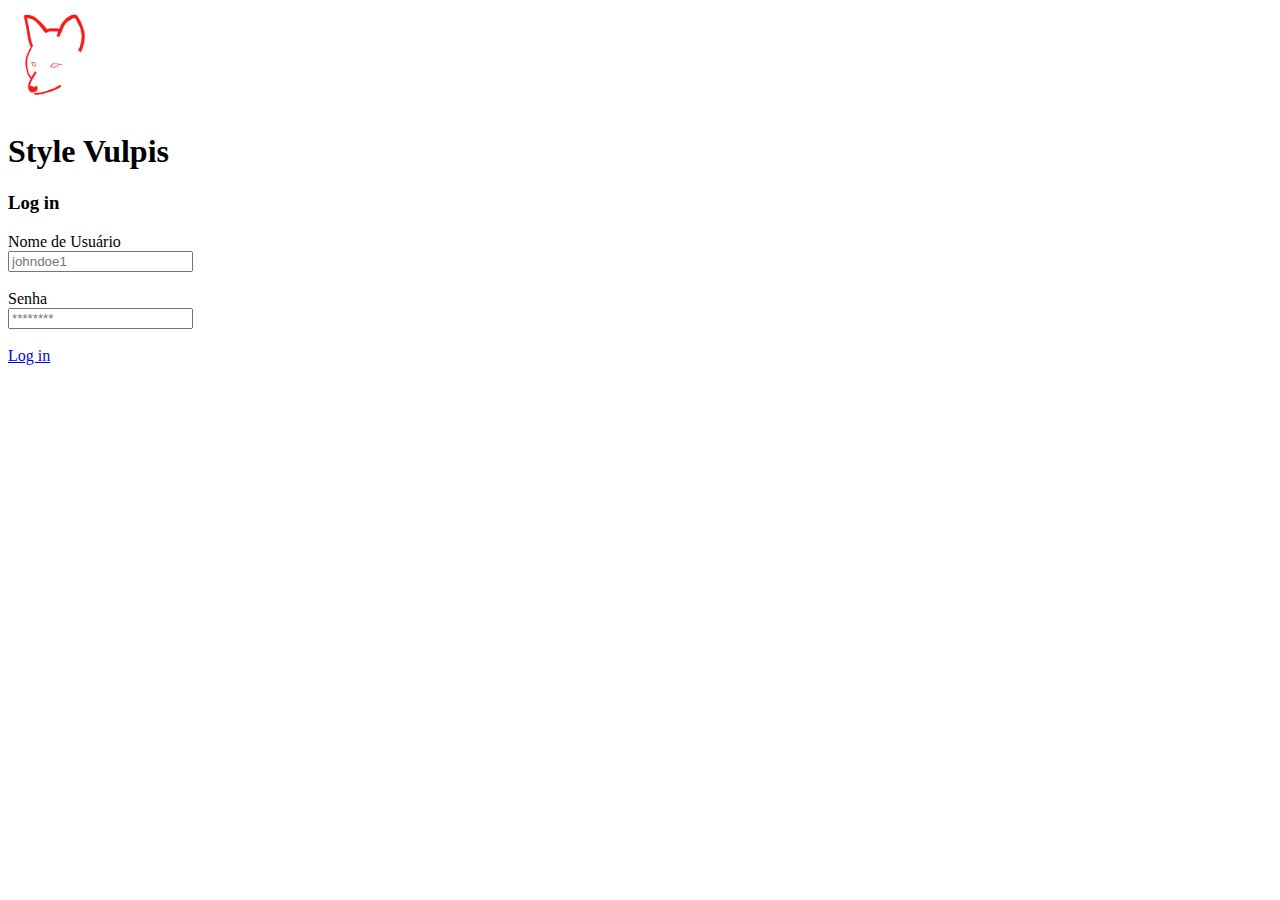
<file: PWMA-Semana#03/index.html>
<!DOCTYPE html>
<html lang="pt-br">
<head>
    <meta charset="UTF-8">
    <meta http-equiv="X-UA-Compatible" content="IE=edge">
    <meta name="viewport" content="width=device-width, initial-scale=1.0">
    <title>Style Vulpis - Login</title>
</head>
<body>
    <div>
        <img src="./assets/images/logo.png" width="100px"/>
        <h1>Style Vulpis</h1>
    </div>
    <div>
        <h3>Log in</h3>
        <label>Nome de Usuário</label>
        <br/>
        <input type="text" placeholder="johndoe1"/>
        <br/><br>
        <label>Senha</label>
        <br/>
        <input type="password" placeholder="********"/>
        <br/><br>
        <a href="./vendas.html">Log in</a>
    </div>
</body>
</html>
</file>
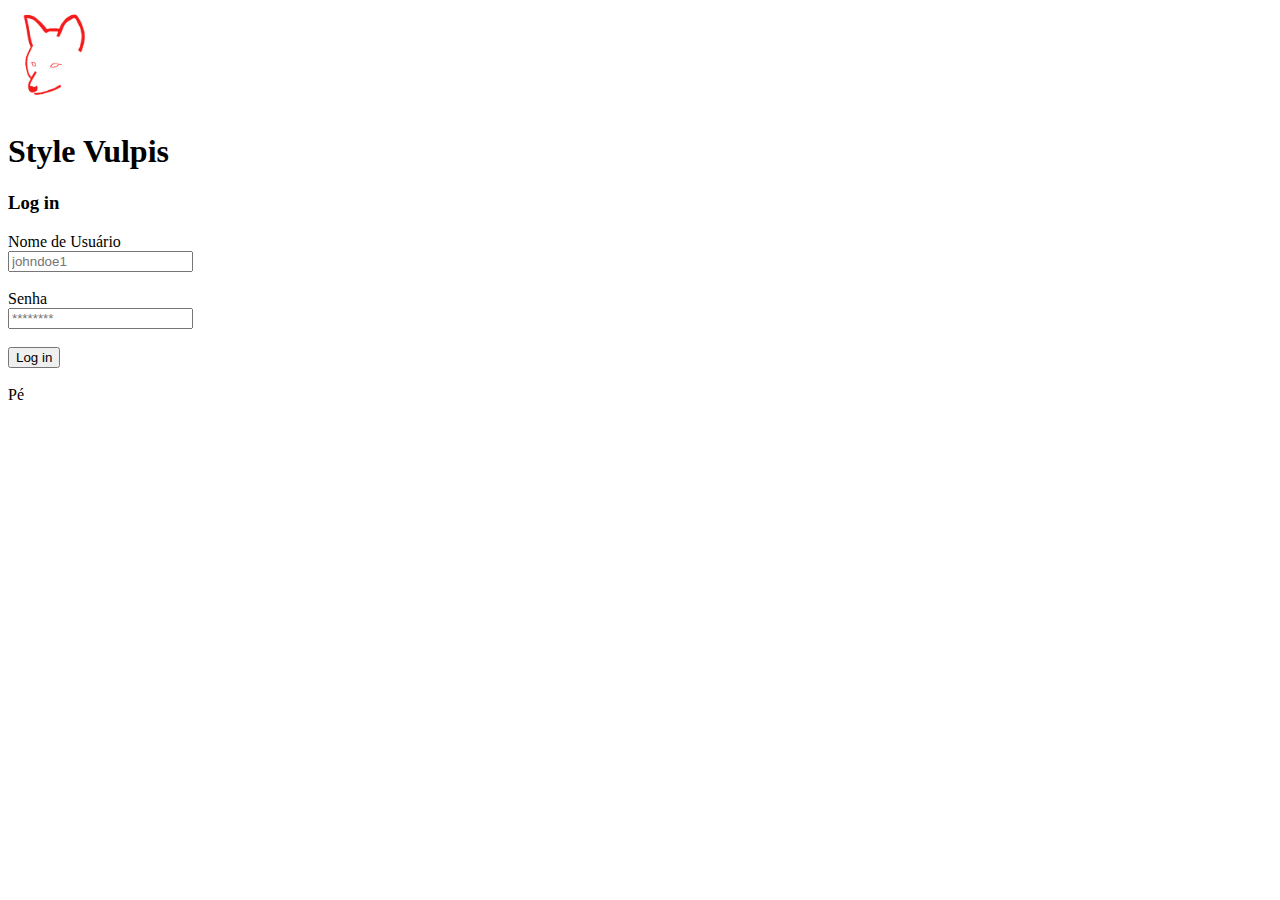
<file: PWMA-Semana#04/index.html>
<!DOCTYPE html>
<html lang="pt-br">
<head>
    <meta charset="UTF-8">
    <meta http-equiv="X-UA-Compatible" content="IE=edge">
    <meta name="viewport" content="width=device-width, initial-scale=1.0">
    <title>Style Vulpis - Login</title>
</head>
<body>

    <header>
        <img src="./assets/images/logo.png" width="100px"/>
        <h1>Style Vulpis</h1>
    </header>

    <main>
    <form action="./vendas.html">
        <h3>Log in</h3>
        <label>Nome de Usuário</label>
        <br/>
        <input type="text" placeholder="johndoe1"/>
        <br/><br>
        <label>Senha</label>
        <br/>
        <input type="password" placeholder="********"/>
        <br/><br>
        <input type="submit" value="Log in"/>
    </form>
    </main>

    <br>
    <footer>
        Pé
    </footer>

</body>
</html>
</file>
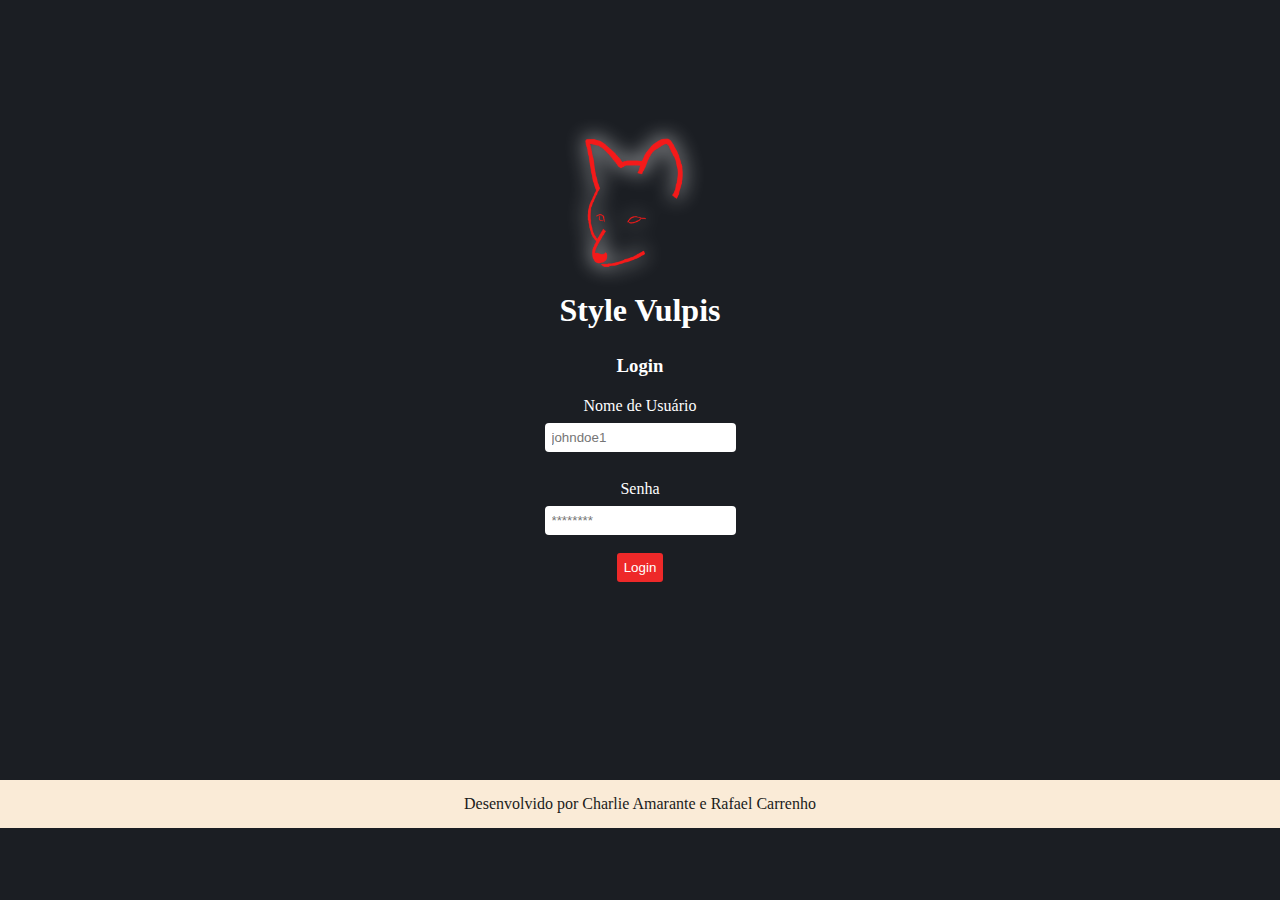
<file: PWMA-Semana#05/index.html>
<!DOCTYPE html>
<html lang="pt-br">
<head>
    <meta charset="UTF-8">
    <meta http-equiv="X-UA-Compatible" content="IE=edge">
    <meta name="viewport" content="width=device-width, initial-scale=1.0">
    <link rel="stylesheet" href="./assets/css/reset.css">
    <link rel="stylesheet" href="./assets/css/style.css">
    <title>Style Vulpis - Login</title>
</head>
<body>
    <div class="empresa">
        <img class="logo" src="./assets/images/logo.png"/>
        <h1>Style Vulpis</h1>
    </div>

    <main>
        <form id="formu" action="./vendas.html">
            <h3>Login</h3>
            <label>Nome de Usuário</label>
            <br/>
            <input id="caixalog" type="text" placeholder="johndoe1"/>
            <br/><br>
            <label>Senha</label>
            <br/>
            <input id="caixapas" type="password" placeholder="********"/>
            <br/><br>
            <input id="logar" type="submit" value="Login"/>
        </form>
    </main>

    <br>
    <footer>
        <p>Desenvolvido por Charlie Amarante e Rafael Carrenho<p>
    </footer>

</body>
</html>
</file>
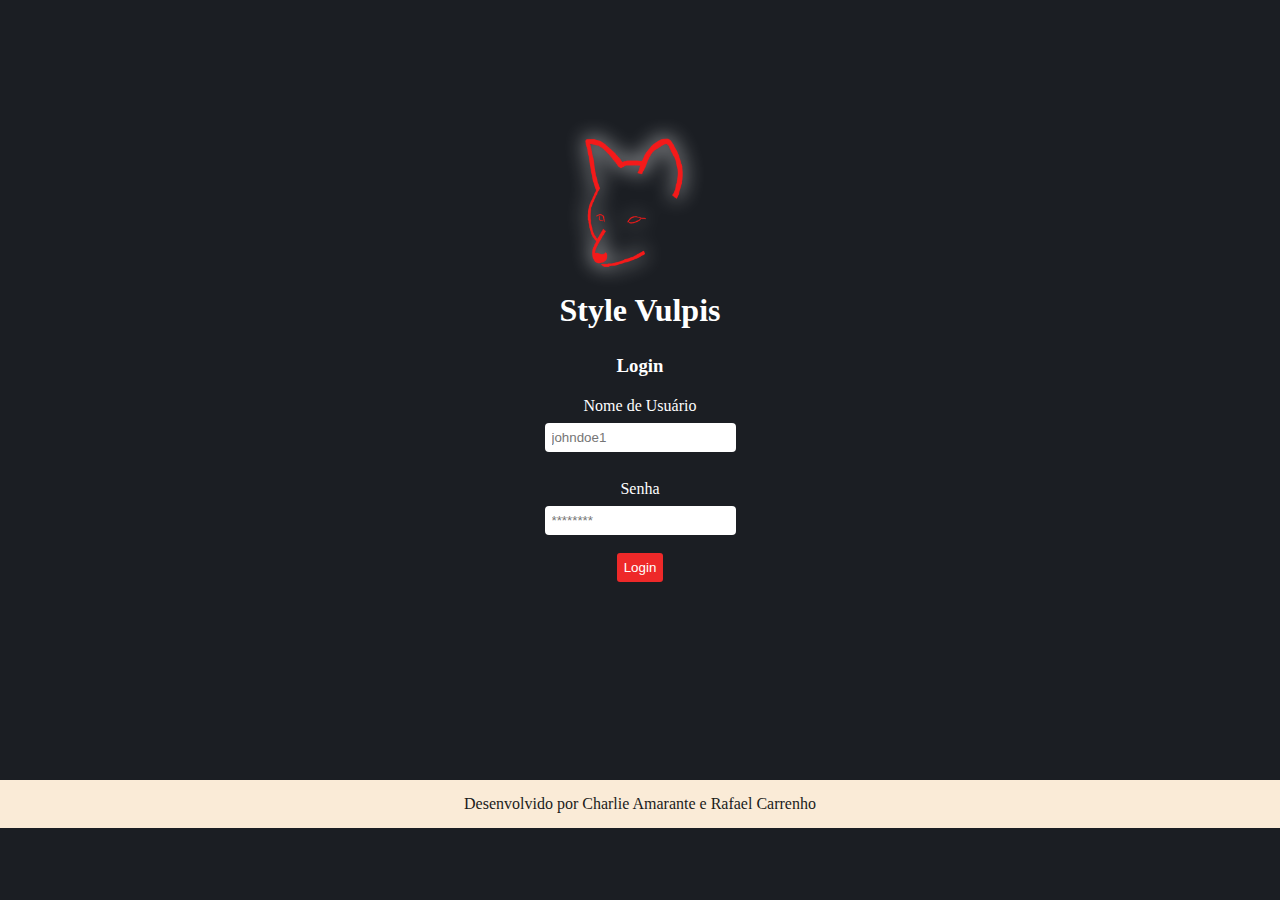
<file: PWMA-Semana#06/index.html>
<!DOCTYPE html>
<html lang="pt-br">
<head>
    <meta charset="UTF-8">
    <meta http-equiv="X-UA-Compatible" content="IE=edge">
    <meta name="viewport" content="width=device-width, initial-scale=1.0">
    <link rel="stylesheet" href="./assets/css/reset.css">
    <link rel="stylesheet" href="./assets/css/style.css">
    <title>Style Vulpis - Login</title>
</head>
<body>
    <div class="empresa">
        <img class="logo" src="./assets/images/logo.png"/>
        <h1>Style Vulpis</h1>
    </div>

    <main>
        <form id="formu" action="#">
            <h3>Login</h3>
            <label>Nome de Usuário</label>
            <br/>
            <input id="caixalog" type="text" placeholder="johndoe1"/>
            <br/><br>
            <label>Senha</label>
            <br/>
            <input id="caixapas" type="password" placeholder="********"/>
            <br/><br>
            <input id="logar" type="submit" value="Login"/>
        </form>
    </main>

    <br>
    <footer>
        <p>Desenvolvido por Charlie Amarante e Rafael Carrenho<p>
    </footer>
    <script>
        const form = document.getElementById('formu')
        const inputUsu = document.getElementById('caixalog')
        const inputPas = document.getElementById('caixapas')
        let usuario, senha
        form.addEventListener('submit', (event)=>{
            event.preventDefault()
            usuario = inputUsu.value
            senha = inputPas.value
            if(usuario === "admin" && senha === "admin"){
                window.open('vendas.html')
                window.close()
            }
            else{
                window.alert("usuário ou senha incorretos")
            }
        })
    </script>
</body>
</html>
</file>
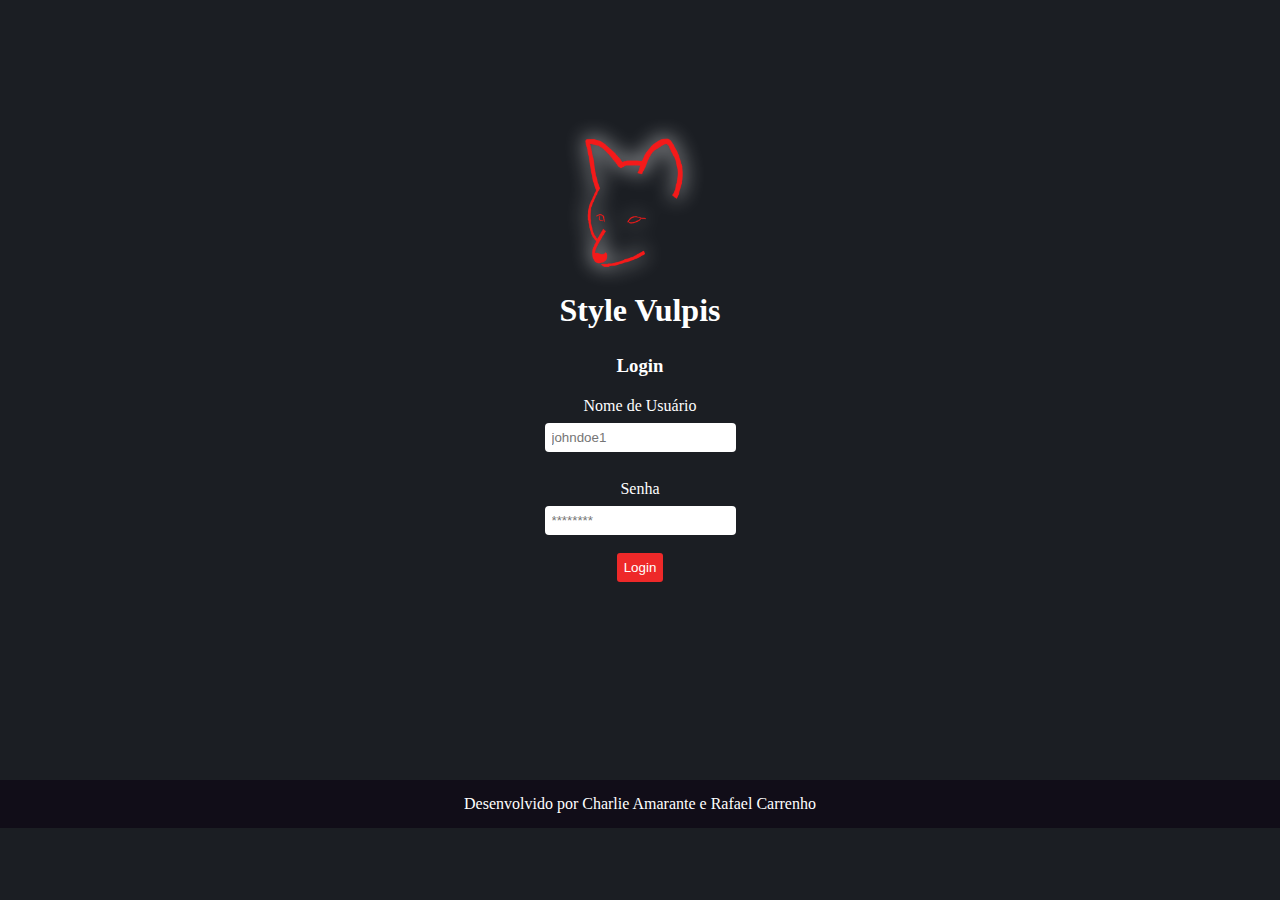
<file: PWMA-Semana#07/index.html>
<!DOCTYPE html>
<html lang="pt-br">
<head>
    <meta charset="UTF-8">
    <meta http-equiv="X-UA-Compatible" content="IE=edge">
    <meta name="viewport" content="width=device-width, initial-scale=1.0">
    <link rel="stylesheet" href="./assets/css/reset.css">
    <link rel="stylesheet" href="./assets/css/style.css">
    <title>Style Vulpis - Login</title>
</head>
<body onload="loadLogin()">
    <div class="empresa">
        <img class="logo" src="./assets/images/logo.png"/>
        <h1>Style Vulpis</h1>
    </div>

    <main>
        <form id="form-login" action="#">
            <h3>Login</h3>
            <label>Nome de Usuário</label>
            <br/>
            <input id="caixalog" type="text" placeholder="johndoe1"/>
            <br/><br>
            <label>Senha</label>
            <br/>
            <input id="caixapas" type="password" placeholder="********"/>
            <br/><br>
            <input id="logar" type="submit" value="Login"/>
        </form>
    </main>

    <br>
    <footer>
        <p>Desenvolvido por Charlie Amarante e Rafael Carrenho<p>
    </footer>
    <script src="./assets/js/script.js"></script>
</body>
</html>
</file>
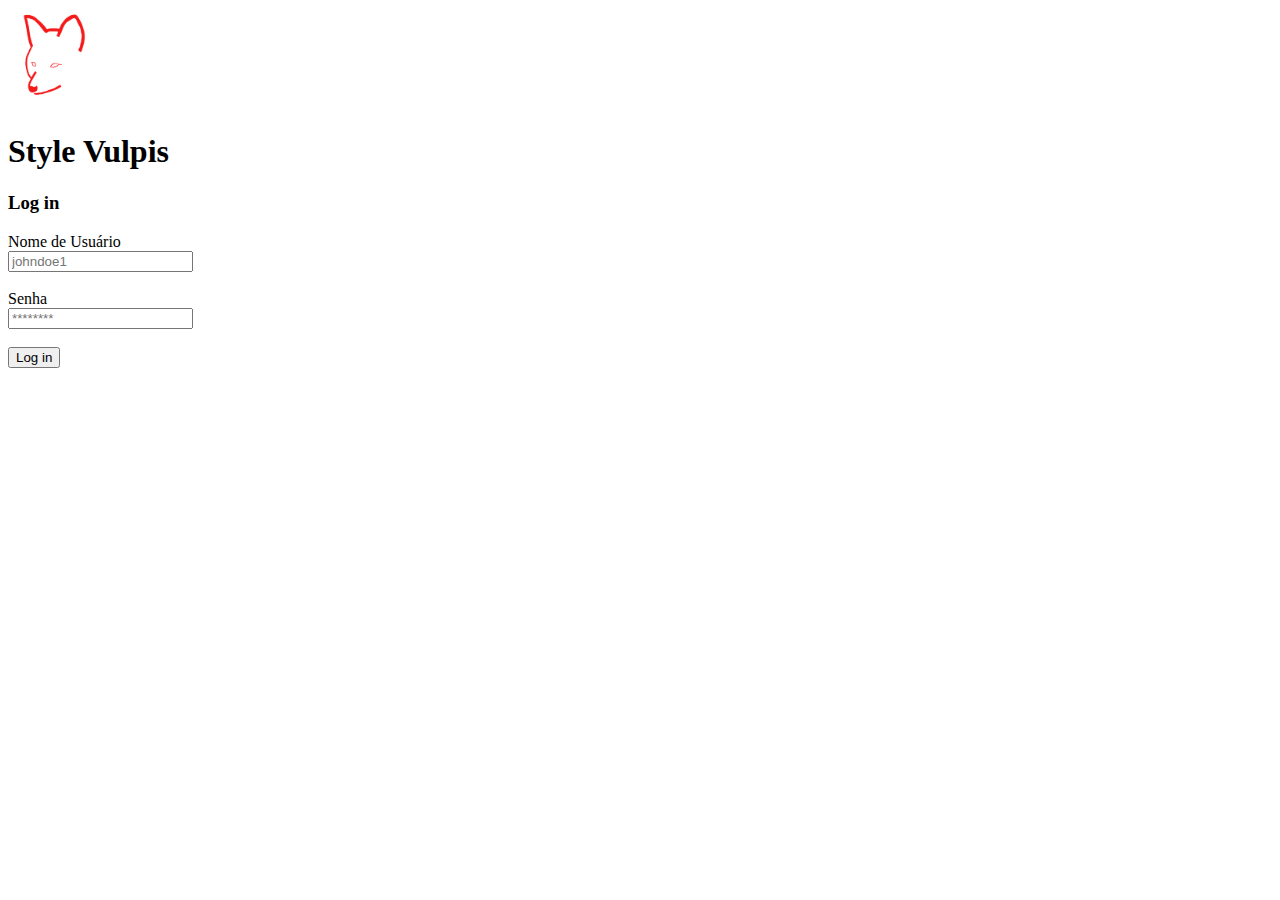
<file: PWMA-Semana#03/pw/index.html>
<!DOCTYPE html>
<html lang="pt-br">
<head>
    <meta charset="UTF-8">
    <meta http-equiv="X-UA-Compatible" content="IE=edge">
    <meta name="viewport" content="width=device-width, initial-scale=1.0">
    <title>Style Vulpis - Login</title>
</head>
<body>
    <header>
        <img src="./assets/images/logo.png" width="100px"/>
        <h1>Style Vulpis</h1>
    </header>
    <form action="./vendas.html">
        <h3>Log in</h3>
        <label>Nome de Usuário</label>
        <br/>
        <input type="text" placeholder="johndoe1"/>
        <br/><br>
        <label>Senha</label>
        <br/>
        <input type="password" placeholder="********"/>
        <br/><br>
        <input type="submit" value="Log in"/>
    </form>
</body>
</html>
</file>
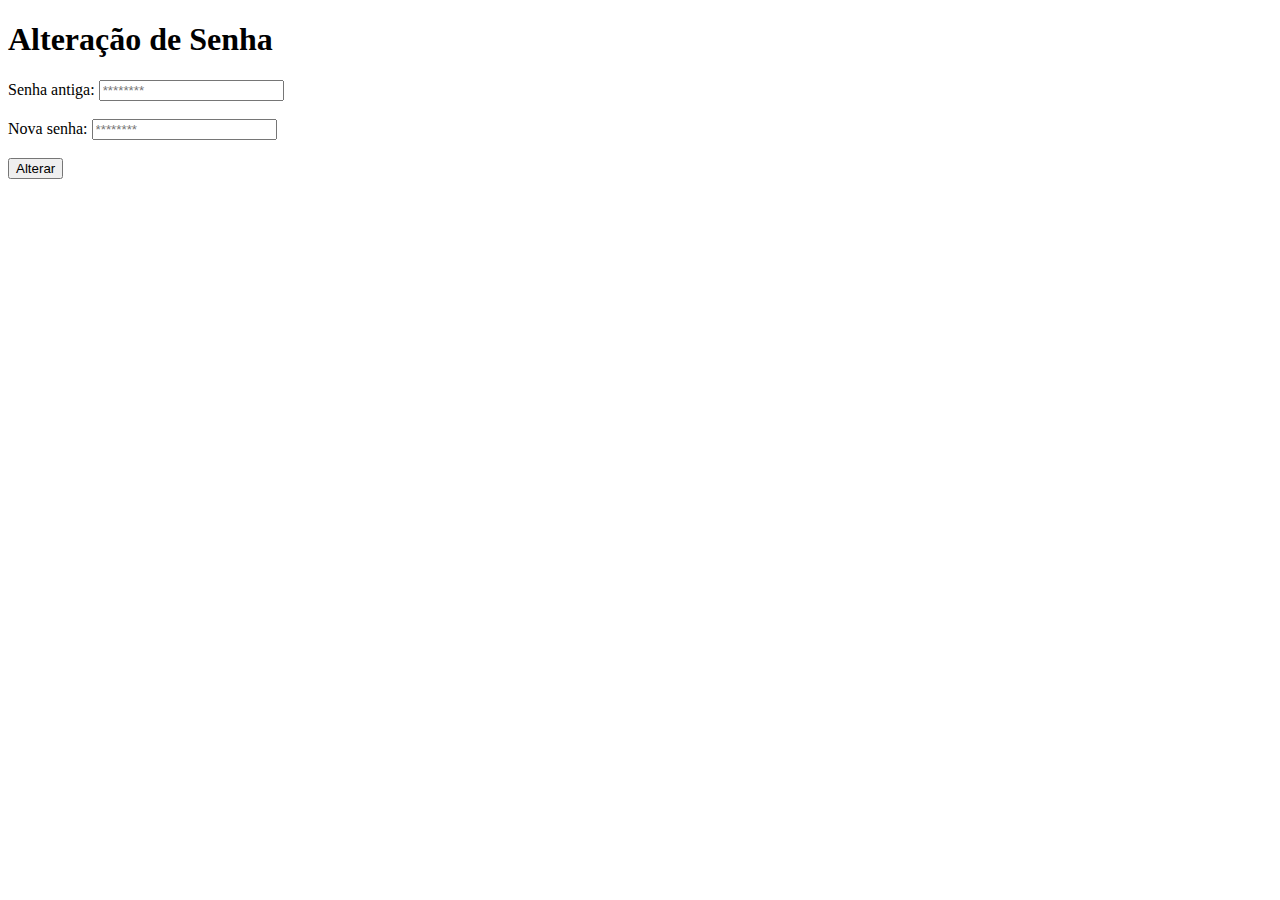
<file: PWMA-Semana#03/alterarDados.html>
<!DOCTYPE html>
<html lang="pt-br">
<head>
    <meta charset="UTF-8">
    <meta name="viewport" content="width=device-width, initial-scale=1.0">
    <title>Style Vulpis - Editando Senha</title>
</head>
<body>
    <h1>Alteração de Senha</h1>
    <form action="./sucess.html">
        <label>Senha antiga: </label>
        <input type="password" placeholder="********"/>
        <br><br>
        <label>Nova senha: </label>
        <input type="password" placeholder="********"/>
        <br/><br>
        <input type="submit" value="Alterar"/>
    </form>
</body>
</html>
</file>
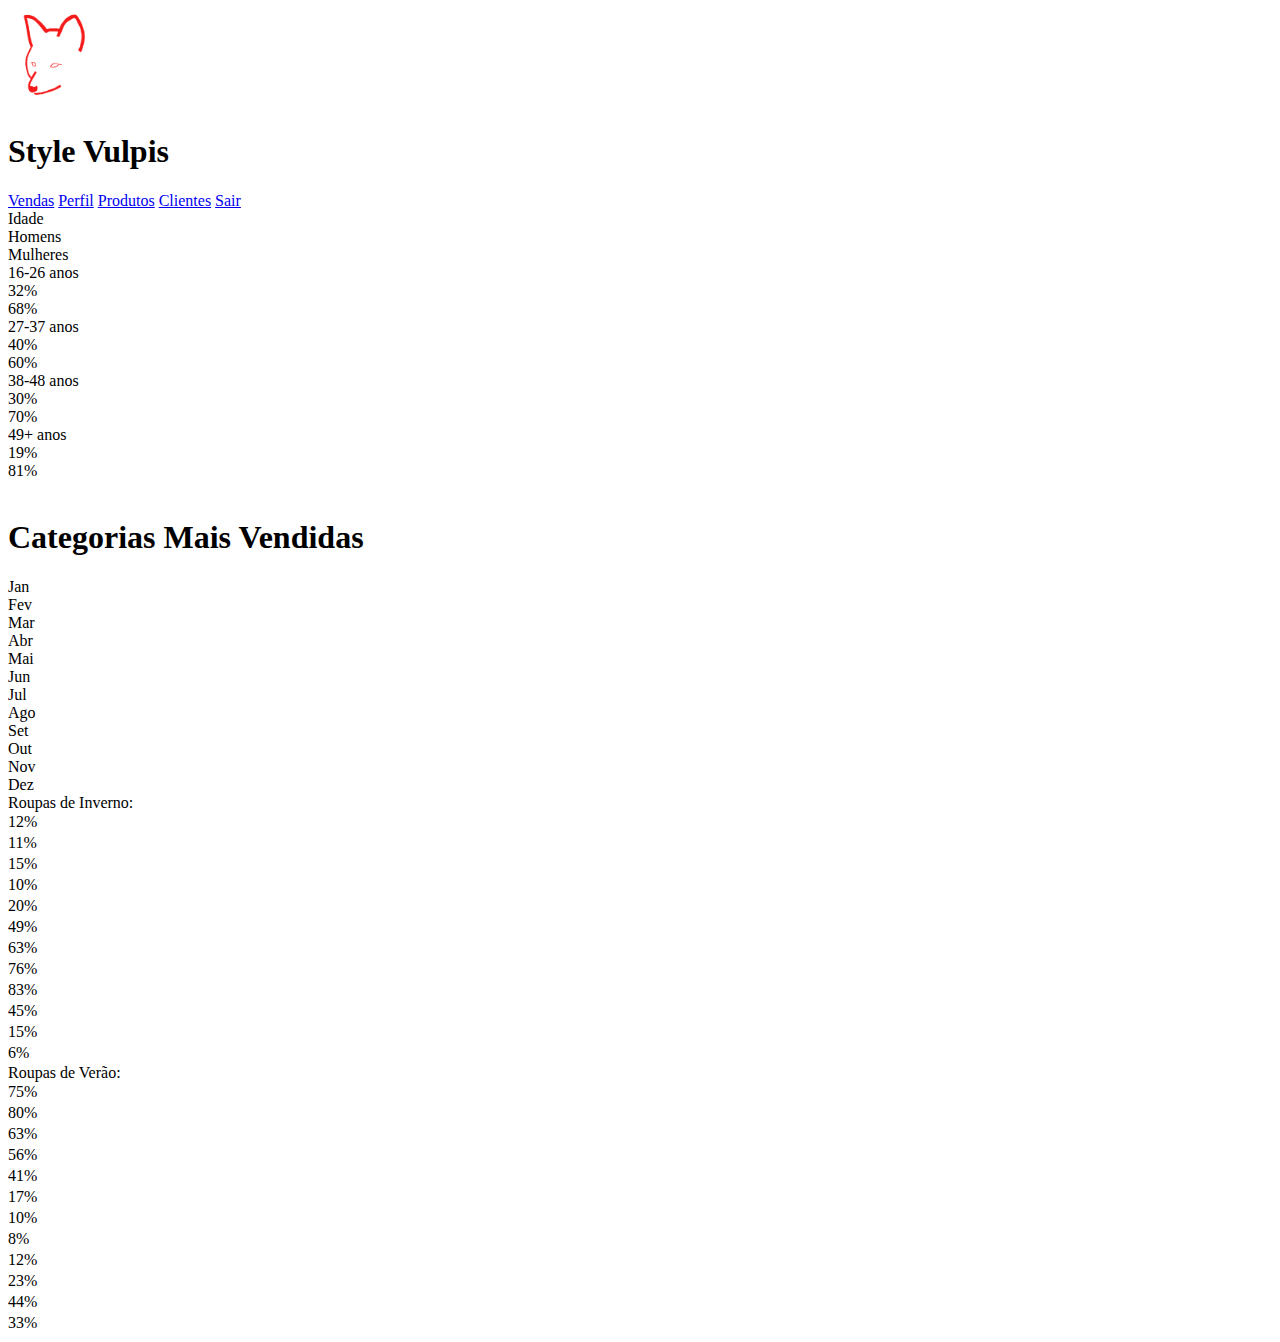
<file: PWMA-Semana#03/clientes.html>
<!DOCTYPE html>
<html lang="pt-br">
<head>
    <meta charset="UTF-8">
    <meta http-equiv="X-UA-Compatible" content="IE=edge">
    <meta name="viewport" content="width=device-width, initial-scale=1.0">
    <title>Style Vulpis - Clientes</title>
</head>
<body>
    <div>
        <img src="./assets/images/logo.png" width="100px"/>
        <h1>Style Vulpis</h1>
        <div>
            <a href="./vendas.html">Vendas</a>
            <a href="./perfil.html">Perfil</a>
            <a href="./produtos.html">Produtos</a>
            <a href="./clientes.html">Clientes</a>
            <a href="./index.html">Sair</a>
        </div>
    </div>
    <div>
        <div>
            <div>
                Idade
            </div>
            <div>
                Homens
            </div>
            <div>
                Mulheres
            </div>
        </div>
        <div>
            <div>
                16-26 anos
            </div>
            <div>
                32%
            </div>
            <div>
                68%
            </div>
        </div>
        <div>
            <div>
                27-37 anos
            </div>
            <div>
                40%
            </div>
            <div>
                60%
            </div>
        </div>
        <div>
            <div>
                38-48 anos
            </div>
            <div>
                30%
            </div>
            <div>
                70%
            </div>
        </div>
        <div>
            <div>
                49+ anos
            </div>
            <div>
                19%
            </div>
            <div>
                81%
            </div>
        </div>
    </div>
    <br>

    <div>
            <h1>Categorias Mais Vendidas</h1>
        <div>
            
            <div>
                <div>Jan</div>
                <div>Fev</div>
                <div>Mar</div>
                <div>Abr</div>
                <div>Mai</div>
                <div>Jun</div>
                <div>Jul</div>
                <div>Ago</div>
                <div>Set</div>
                <div>Out</div>
                <div>Nov</div>
                <div>Dez</div>
            </div>
            <div>
                <div>Roupas de Inverno:</div>
                <div>ㅤ12%ㅤ</div>
                <div>ㅤ11%ㅤ</div>
                <div>ㅤ15%ㅤ</div>
                <div>ㅤ10%ㅤ</div>
                <div>ㅤ20%ㅤ</div>
                <div>ㅤ49%ㅤ</div>
                <div>ㅤ63%ㅤ</div>
                <div>ㅤ76%ㅤ</div>
                <div>ㅤ83%ㅤ</div>
                <div>ㅤ45%ㅤ</div>
                <div>ㅤ15%ㅤ</div>
                <div>ㅤ6%ㅤ</div>
            </div>
            <div>
                <div>Roupas de Verão:</div>
                <div>ㅤ75%ㅤ</div>
                <div>ㅤ80%ㅤ</div>
                <div>ㅤ63%ㅤ</div>
                <div>ㅤ56%ㅤ</div>
                <div>ㅤ41%ㅤ</div>
                <div>ㅤ17%ㅤ</div>
                <div>ㅤ10%ㅤ</div>
                <div>ㅤ8%ㅤ</div>
                <div>ㅤ12%ㅤ</div>
                <div>ㅤ23%ㅤ</div>
                <div>ㅤ44%ㅤ</div>
                <div>ㅤ33%ㅤ</div>
            </div>
        </div>
    </div>
</body>
</html>
</file>
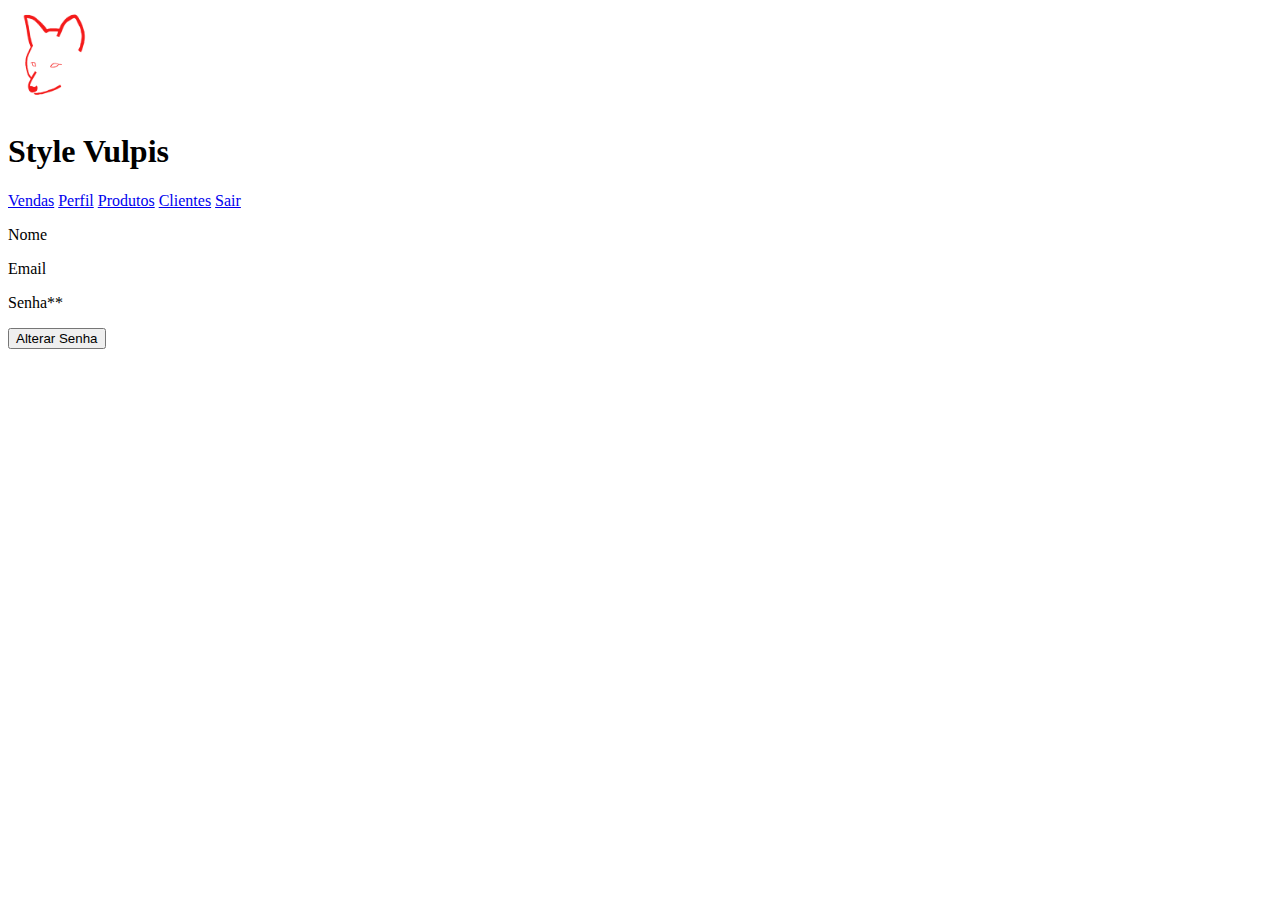
<file: PWMA-Semana#03/perfil.html>
<!DOCTYPE html>
<html lang="pt-br">
<head>
    <meta charset="UTF-8">
    <meta name="viewport" content="width=device-width, initial-scale=1.0">
    <title>Style Vulpis - Perfil</title>
</head>
<body>
    <div>
        <img src="./assets/images/logo.png" width="100px"/>
        <h1>Style Vulpis</h1>
        <div>
            <a href="./vendas.html">Vendas</a>
            <a href="./perfil.html">Perfil</a>
            <a href="./produtos.html">Produtos</a>
            <a href="./clientes.html">Clientes</a>
            <a href="./index.html">Sair</a>
        </div>
    </div>
    <div>
        <p>Nome</p>
        <p>Email</p>
        <p>Senha**</p>
        <a href="./alterarDados.html"><button>Alterar Senha</button></a>
    </div>
</body>
</html>
</file>
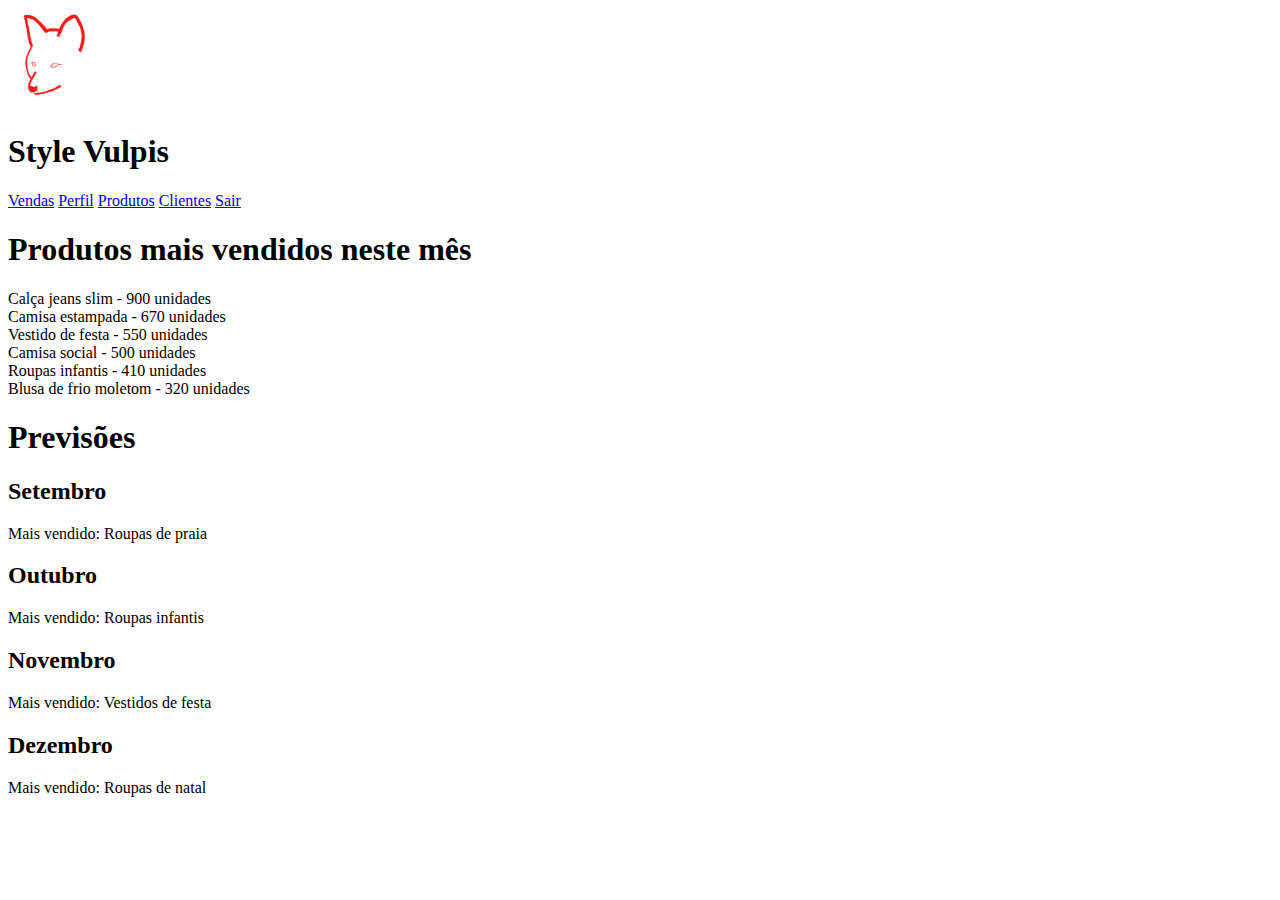
<file: PWMA-Semana#03/produtos.html>
<!DOCTYPE html>
<html lang="pt-br">
<head>
    <meta charset="UTF-8">
    <meta http-equiv="X-UA-Compatible" content="IE=edge">
    <meta name="viewport" content="width=device-width, initial-scale=1.0">
    <title>Style Vulpis - Produtos</title>
</head>
<body>
    <div>
        <img src="./assets/images/logo.png" width="100px"/>
        <h1>Style Vulpis</h1>
        <div>
            <a href="./vendas.html">Vendas</a>
            <a href="./perfil.html">Perfil</a>
            <a href="./produtos.html">Produtos</a>
            <a href="./clientes.html">Clientes</a>
            <a href="./index.html">Sair</a>
        </div>
    </div>
    <div>
        <h1>Produtos mais vendidos neste mês</h1>
        <div>
            <div>Calça jeans slim - 900 unidades</div>
            <div>Camisa estampada - 670 unidades</div>
            <div>Vestido de festa - 550 unidades</div>
            <div>Camisa social - 500 unidades</div>
            <div>Roupas infantis - 410 unidades</div>
            <div>Blusa de frio moletom - 320 unidades</div>
        </div>
    </div>
    <div>
        <h1>Previsões</h1>
        <h2>Setembro</h2>
        <p>Mais vendido: Roupas de praia</p>
        <h2>Outubro</h2>
        <p>Mais vendido: Roupas infantis</p>
        <h2>Novembro</h2>
        <p>Mais vendido: Vestidos de festa</p>
        <h2>Dezembro</h2>
        <p>Mais vendido: Roupas de natal</p>
    </div>
</body>
</html>
</file>
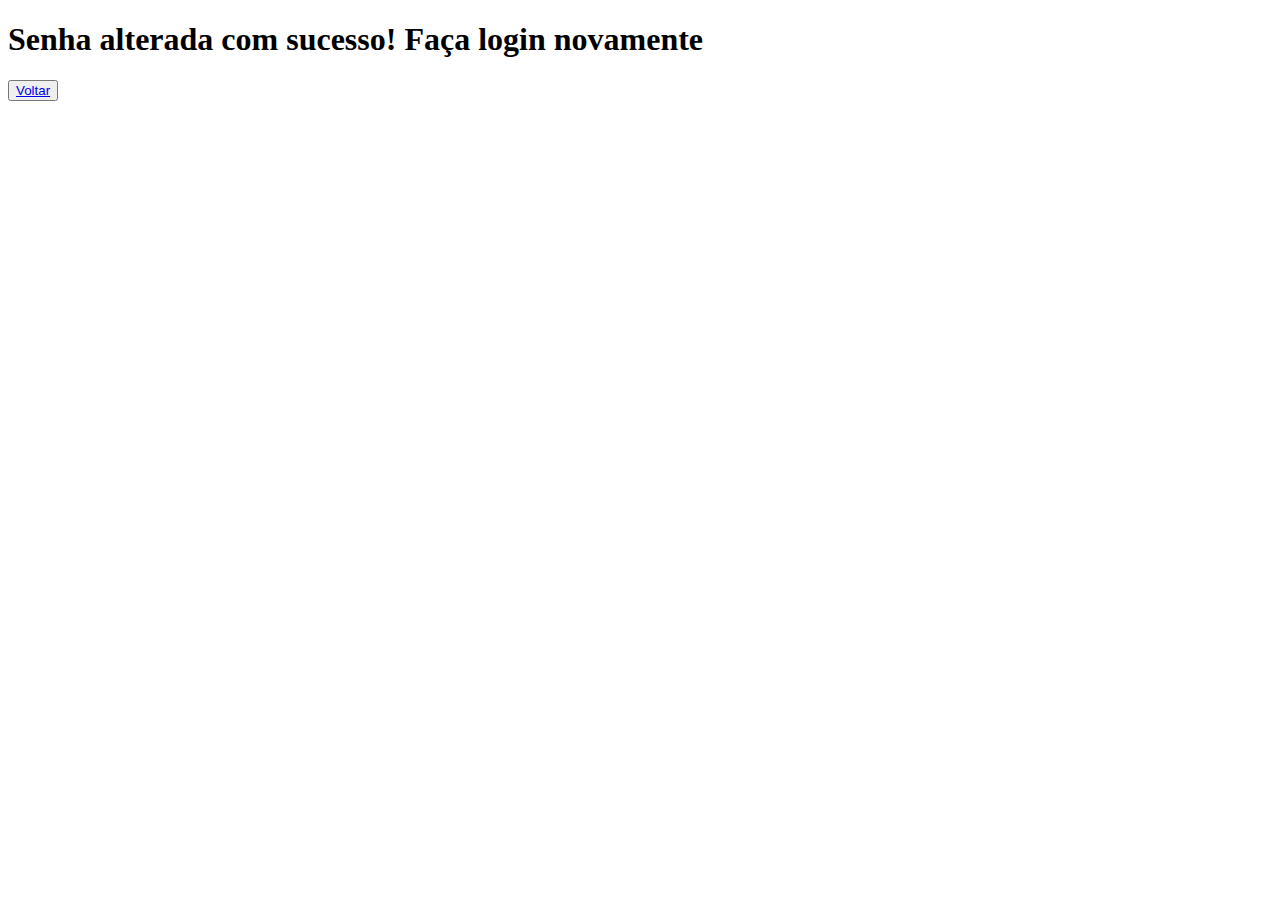
<file: PWMA-Semana#03/Sucess.html>
<!DOCTYPE html>
<html lang="pt-br">
<head>
    <meta charset="UTF-8">
    <meta name="viewport" content="width=device-width, initial-scale=1.0">
    <title>Style Vulpis - Sucesso</title>
</head>
<body>
    <h1>Senha alterada com sucesso! Faça login novamente</h1>
    <button><a href="/index.html">Voltar</a></button>
</body>
</html>
</file>
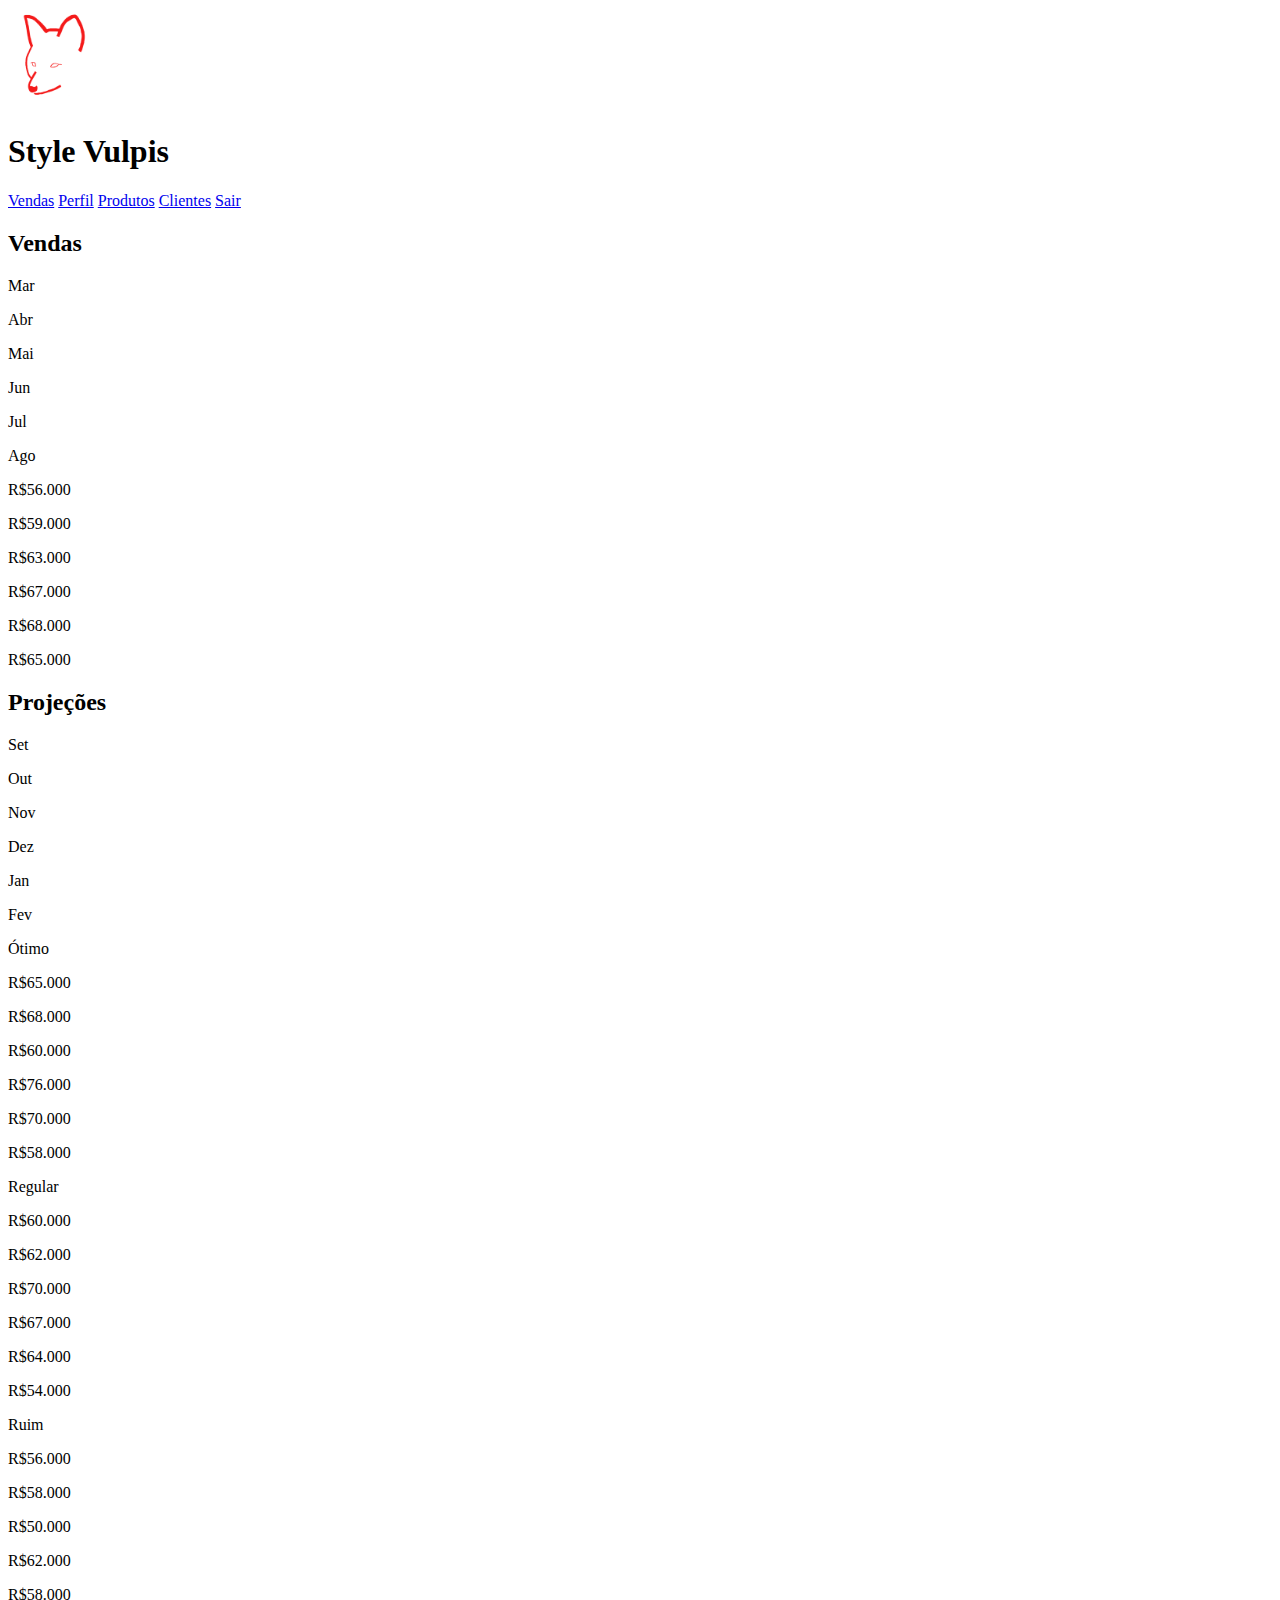
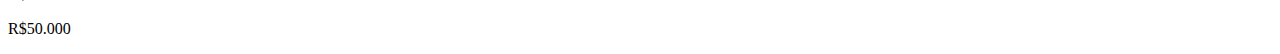
<file: PWMA-Semana#03/vendas.html>
<!DOCTYPE html>
<html lang="pt-br">
<head>
    <meta charset="UTF-8">
    <meta http-equiv="X-UA-Compatible" content="IE=edge">
    <meta name="viewport" content="width=device-width, initial-scale=1.0">
    <title>Style Vulpis - Vendas</title>
</head>
<body>
    <div>
        <img src="./assets/images/logo.png" width="100px"/>
        <h1>Style Vulpis</h1>
        <div>
            <a href="./vendas.html">Vendas</a>
            <a href="./perfil.html">Perfil</a>
            <a href="./produtos.html">Produtos</a>
            <a href="./clientes.html">Clientes</a>
            <a href="./index.html">Sair</a>
        </div>
    </div>
    <div>
        <h2>Vendas</h2>
        <div>
            <div>
                <p>Mar</p>
                <p>Abr</p>
                <p>Mai</p>
                <p>Jun</p>
                <p>Jul</p>
                <p>Ago</p>
            </div>
            <div>
                <p>R$56.000</p>
                <p>R$59.000</p>
                <p>R$63.000</p>
                <p>R$67.000</p>
                <p>R$68.000</p>
                <p>R$65.000</p>
            </div>
        </div>
    </div>
    <div>
        <h2>Projeções</h2>
        <div>
            <div>
                <p></p>
                <p>Set</p>
                <p>Out</p>
                <p>Nov</p>
                <p>Dez</p>
                <p>Jan</p>
                <p>Fev</p>
            </div>
            <div>
                <p>Ótimo</p>
                <p>R$65.000</p>
                <p>R$68.000</p>
                <p>R$60.000</p>
                <p>R$76.000</p>
                <p>R$70.000</p>
                <p>R$58.000</p>
            </div>
            <div>
                <p>Regular</p>
                <p>R$60.000</p>
                <p>R$62.000</p>
                <p>R$70.000</p>
                <p>R$67.000</p>
                <p>R$64.000</p>
                <p>R$54.000</p>
            </div>
            <div>
                <p>Ruim</p>
                <p>R$56.000</p>
                <p>R$58.000</p>
                <p>R$50.000</p>
                <p>R$62.000</p>
                <p>R$58.000</p>
                <p>R$50.000</p>
            </div>
        </div>
    </div>
</body>
</html>
</file>
<file: PWMA-Semana#05/assets/css/style.css>
/*geral*/
:root{
    --box-comum: antiquewhite;
    --cor-fundo: #1b1e23;
    --cor-header: #373535;
}
body{
    background-color: var(--cor-fundo);
}
header{
    width: 100%;
    background-color: var(--cor-header);
    padding: 10px;
    color: #fff;
    height: 170px;
    position: relative;
}
.header-top{
    display: flex;
    align-items: center;
}
nav{
    align-self: flex-end;
    justify-content: flex-end;
    display: flex;
    right: 0;
    margin-right: 20px;
    position: absolute;
    bottom: 0;
}
nav a{
    color: #fff;
}
.nav-item{
    padding: 3px 5px;
    margin: 1px 5px;
    background-color: #ee2929;
    width: 65px;
    text-align: center;
}
.nav-item:hover{
    scale: 1.1;
    background-color: #b10f0f;
}
.title{
    font-size: 48px;
}
.logo{
    height: 160px;
    filter: drop-shadow(0px 0px 10px #ffffff);
}
table, td, th{
    border: solid 1px #1d1d1d;
    padding: 1px;
}
footer{
    background-color: var(--box-comum);
    text-align: center;
    color: #1b1b1b;
    margin-top: 160px;
    padding: 15px 0;
    position: sticky;
    bottom: 0;
}
ol{
    list-style-type: none;
}
/*Login*/
.empresa{
    margin: 0 auto;
    margin-top: 10%;
    margin-bottom: 2%;
    width: 90%;
    text-align: center;
    color: white;
}
#caixalog{
    margin-top: 8px;
    margin-bottom: 10px;
    background-color: white;
    border-radius: 4px;
    border:none;
    padding: 7px;
}
#caixapas{
    margin-top: 8px;
    padding: 7px;
    background-color: white;
    border-radius: 4px;
    border:none;
}
#logar{
    padding: 7px;
    color: white;
    background-color: #ee2929;
    border: none;
    border-radius: 3px;
}
#logar:hover{
    scale: 1.1;
    background-color: #b10f0f;
}
main,h3{
    margin-bottom: 20px;
}
#formu{
    text-align: center;
    color: white;
}
/*Perfil*/
main.perfil{
    font-size: 22px;
    /*temporario*/
    margin-bottom: 400px;
}
.dados-perfil{
    background-color: var(--box-comum);
    width: 60vw;
    border-radius: 20px;
    padding: 10px 5px;
    margin: 20px auto;
}
.campo-perfil{
    margin-bottom: 15px;
    color: #1b1b1b;
    padding: 2px 6px;
}
.campo-perfil button{
    padding: 3px 4px;
    background-color: #1d1d1d;
    color: white;
}
/*Vendas*/
#tabvendas{
    background-color:var(--box-comum);
    border-radius: 5px;
    margin-top: 25px;
    text-align: center;
    height: fit-content;
}
#tabprojecoes{
    background-color: var(--box-comum);
    border-radius: 5px;
    margin-top: 25px;
    text-align: center;
    height: fit-content;
}
main.vendas{
    width: 100%;
    justify-content: space-evenly;
    display: flex;
    flex-wrap: wrap;
    padding-bottom: 30%;
}
/*Produtos*/
main.produtos{
    width: 100%;
    display: flex;
    justify-content: space-evenly;
    background-color: #1b1e23;
    padding-bottom: 26%;
}
#mvendidos{
    background-color:var(--box-comum);
    margin-top: 25px;
    border-radius: 5px;
    text-align: center;
    height: fit-content;
    padding: 10px;
}
#previsoes{
    background-color: var(--box-comum);
    margin-top: 25px;
    border-radius: 5px;
    text-align: center;
}
/*Alterar Senha*/
main.alt-senha{
    margin-bottom: 400px;
}
.alt-senha form{
    margin-top: 20px;
    padding: 10px 30px;
    text-align: left;
}
.alt-senha .container{
    text-align: center;
    background-color: var(--box-comum);
    width: 35vw;
    border-radius: 15px;
    padding: 10px 5px;
    margin: 20px auto;
}
.alt-senha .submit{
    padding: 5px 7px;
    background-color: #1b1b1b;
    color: white;
}
.alt-senha input{
    padding: 3px;
    font-size: 16px;
}
.alt-senha label{
    margin-right: 10px;
    font-weight: bold;
    font-size: 18px;
}
.alt-senha .input-field{
    display: flex;
    justify-content: space-between;
    margin: 10px 0;
}
/*sucesso(ao alterar senha)*/
main.msg-sucesso{
    background-color: var(--box-comum);
    margin: 100px auto 400px auto;
    border-radius: 12px;
    color: #000;
    width: fit-content;
    text-align: center;
    padding: 20px 10px;
}
.msg-sucesso button{
    padding: 8px 6px;
    background-color: #1b1b1b;
}
.msg-sucesso a{
    color: #FFF;
}

/*Clientes*/
main.clientes{
    background-color: var(--box-comum);
    width: 90%;
    margin: 50px auto 400px;
    text-align: center;
    padding: 10px 20px
}
.clientes table{
    margin: 20px auto;
    padding: 5px;
    font-size: larger;
}
</file>
<file: PWMA-Semana#06/assets/css/style.css>
/*geral*/
:root{
    --box-comum: antiquewhite;
    --cor-fundo: #1b1e23;
    --cor-header: #373535;
}
body{
    background-color: var(--cor-fundo);
}
header{
    width: 100%;
    background-color: var(--cor-header);
    padding: 10px;
    color: #fff;
    height: 170px;
    position: relative;
}
.header-top{
    display: flex;
    align-items: center;
}
nav{
    align-self: flex-end;
    justify-content: flex-end;
    display: flex;
    right: 0;
    margin-right: 20px;
    position: absolute;
    bottom: 0;
}
nav a{
    color: #fff;
}
.nav-item{
    padding: 3px 5px;
    margin: 1px 5px;
    background-color: #ee2929;
    width: 65px;
    text-align: center;
}
.nav-item:hover{
    scale: 1.1;
    background-color: #b10f0f;
}
.title{
    font-size: 48px;
}
.logo{
    height: 160px;
    filter: drop-shadow(0px 0px 10px #ffffff);
}
table, td, th{
    border: solid 1px #1d1d1d;
    padding: 1px;
}
footer{
    background-color: var(--box-comum);
    text-align: center;
    color: #1b1b1b;
    margin-top: 160px;
    padding: 15px 0;
    position: sticky;
    bottom: 0;
}
ol{
    list-style-type: none;
}
/*Login*/
.empresa{
    margin: 0 auto;
    margin-top: 10%;
    margin-bottom: 2%;
    width: 90%;
    text-align: center;
    color: white;
}
#caixalog{
    margin-top: 8px;
    margin-bottom: 10px;
    background-color: white;
    border-radius: 4px;
    border:none;
    padding: 7px;
}
#caixapas{
    margin-top: 8px;
    padding: 7px;
    background-color: white;
    border-radius: 4px;
    border:none;
}
#logar{
    padding: 7px;
    color: white;
    background-color: #ee2929;
    border: none;
    border-radius: 3px;
}
#logar:hover{
    scale: 1.1;
    background-color: #b10f0f;
}
main,h3{
    margin-bottom: 20px;
}
#formu{
    text-align: center;
    color: white;
}
/*Perfil*/
main.perfil{
    font-size: 22px;
    /*temporario*/
    margin-bottom: 400px;
}
.dados-perfil{
    background-color: var(--box-comum);
    width: 60vw;
    border-radius: 20px;
    padding: 10px 5px;
    margin: 20px auto;
}
.campo-perfil{
    margin-bottom: 15px;
    color: #1b1b1b;
    padding: 2px 6px;
}
.campo-perfil button{
    padding: 3px 4px;
    background-color: #1d1d1d;
    color: white;
}
/*Vendas*/
#tabvendas{
    background-color:var(--box-comum);
    border-radius: 5px;
    margin-top: 25px;
    text-align: center;
    height: fit-content;
}
#tabprojecoes{
    background-color: var(--box-comum);
    border-radius: 5px;
    margin-top: 25px;
    text-align: center;
    height: fit-content;
}
main.vendas{
    width: 100%;
    justify-content: space-evenly;
    display: flex;
    flex-wrap: wrap;
    padding-bottom: 30%;
}
/*Produtos*/
main.produtos{
    width: 100%;
    display: flex;
    justify-content: space-evenly;
    background-color: #1b1e23;
    padding-bottom: 26%;
}
#mvendidos{
    background-color:var(--box-comum);
    margin-top: 25px;
    border-radius: 5px;
    text-align: center;
    height: fit-content;
    padding: 10px;
}
#previsoes{
    background-color: var(--box-comum);
    margin-top: 25px;
    border-radius: 5px;
    text-align: center;
}
/*Alterar Senha*/
main.alt-senha{
    margin-bottom: 400px;
}
.alt-senha form{
    margin-top: 20px;
    padding: 10px 30px;
    text-align: left;
}
.alt-senha .container{
    text-align: center;
    background-color: var(--box-comum);
    width: 35vw;
    border-radius: 15px;
    padding: 10px 5px;
    margin: 20px auto;
}
.alt-senha .submit{
    padding: 5px 7px;
    background-color: #1b1b1b;
    color: white;
}
.alt-senha input{
    padding: 3px;
    font-size: 16px;
}
.alt-senha label{
    margin-right: 10px;
    font-weight: bold;
    font-size: 18px;
}
.alt-senha .input-field{
    display: flex;
    justify-content: space-between;
    margin: 10px 0;
}
/*sucesso(ao alterar senha)*/
main.msg-sucesso{
    background-color: var(--box-comum);
    margin: 100px auto 400px auto;
    border-radius: 12px;
    color: #000;
    width: fit-content;
    text-align: center;
    padding: 20px 10px;
}
.msg-sucesso button{
    padding: 8px 6px;
    background-color: #1b1b1b;
}
.msg-sucesso a{
    color: #FFF;
}

/*Clientes*/
main.clientes{
    background-color: var(--box-comum);
    width: 90%;
    margin: 50px auto 400px;
    text-align: center;
    padding: 10px 20px
}
.clientes table{
    margin: 20px auto;
    padding: 5px;
    font-size: larger;
}
</file>
<file: PWMA-Semana#07/assets/css/style.css>
/*geral*/
:root{
    --box-comum: rgb(17, 13, 24);
    --cor-fundo: #1b1e23;
    --cor-header: #fff0;
    --neon: rgb(247, 26, 99);
}
body{
    background-color: var(--cor-fundo);
}
header{
    width: 100%;
    background-color: var(--cor-header);
    padding: 10px;
    color: #fff;
    height: 170px;
    position: relative;
    -webkit-box-shadow: inset 0px -20px 15px -20px var(--neon);
    -moz-box-shadow: inset 0px -20px 15px -20px  var(--neon);
    box-shadow: inset 0px -20px 15px -20px  var(--neon);
}
.header-top{
    display: flex;
    align-items: center;
}
nav{
    align-self: flex-end;
    justify-content: flex-end;
    display: flex;
    right: 0;
    margin-right: 20px;
    position: absolute;
    bottom: 0;
}
nav a{
    color: #fff;
}
.nav-item{
    padding: 3px 5px;
    margin: 1px 5px;
    background-color: #ee2929;
    width: 65px;
    text-align: center;
}
.nav-item:hover{
    scale: 1.1;
    background-color: #b10f0f;
}
.title{
    font-size: 48px;
}
.logo{
    height: 160px;
    filter: drop-shadow(0px 0px 10px #ffffff);
}
table, td, th{
    border: solid 1px rgba(243, 32, 85, 0.685);
}
td, th{
    padding: 2px 3px;
}
footer{
    background-color: var(--box-comum);
    text-align: center;
    color: #1b1b1b;
    margin-top: 160px;
    padding: 15px 0;
    position: sticky;
    bottom: 0;
    color: #fff;
}
ol{
    list-style-type: none;
}
/*Login*/
.empresa{
    margin: 0 auto;
    margin-top: 10%;
    margin-bottom: 2%;
    width: 90%;
    text-align: center;
    color: white;
}
#caixalog{
    margin-top: 8px;
    margin-bottom: 10px;
    background-color: white;
    border-radius: 4px;
    border:none;
    padding: 7px;
}
#caixapas{
    margin-top: 8px;
    padding: 7px;
    background-color: white;
    border-radius: 4px;
    border:none;
}
#logar{
    padding: 7px;
    color: white;
    background-color: #ee2929;
    border: none;
    border-radius: 3px;
}
#logar:hover{
    scale: 1.1;
    background-color: #b10f0f;
}
main,h3{
    margin-bottom: 20px;
}
#form-login{
    text-align: center;
    color: white;
}
/*Perfil*/
main.perfil{
    font-size: 22px;
    /*temporario*/
    margin-bottom: 400px;
}
.dados-perfil{
    background-color: var(--box-comum);
    width: 60vw;
    border-radius: 20px;
    padding: 10px 5px;
    margin: 20px auto;
}
.campo-perfil{
    margin-bottom: 15px;
    padding: 2px 6px;
}
.campo-perfil button{
    padding: 3px 4px;
    background-color: #e73535;
    color: #000;
    font-size: 20px;
}
/*Vendas*/
#tabvendas{
    max-width:  40vw;
    background-color:var(--box-comum);
    border-radius: 5px;
    margin-top: 25px;
    text-align: center;
    height: fit-content;
    overflow-x: auto;
}
#tabprojecoes{
    max-width:  45vw;
    background-color: var(--box-comum);
    border-radius: 5px;
    margin-top: 25px;
    text-align: center;
    height: fit-content;
    overflow-x: auto;
}
main.vendas{
    width: 100%;
    justify-content: space-evenly;
    display: flex;
    flex-wrap: wrap;
    padding-bottom: 30%;
}
/*Produtos*/
main.produtos{
    width: 100%;
    display: flex;
    justify-content: space-evenly;
    background-color: #1b1e23;
    padding-bottom: 26%;
}
#mvendidos{
    background-color:var(--box-comum);
    margin-top: 25px;
    border-radius: 5px;
    text-align: center;
    height: fit-content;
    padding: 25px 30px;
}
#previsoes{
    background-color: var(--box-comum);
    margin-top: 25px;
    border-radius: 5px;
    text-align: center;
    padding: 25px 30px;
}
/*Alterar Senha*/
main.alt-senha{
    margin-bottom: 400px;
}
.alt-senha form{
    margin-top: 20px;
    padding: 10px 30px;
    text-align: left;
}
.alt-senha .container{
    text-align: center;
    background-color: var(--box-comum);
    width: 35vw;
    border-radius: 15px;
    padding: 10px 5px;
    margin: 20px auto;
}
.alt-senha .submit{
    padding: 5px 7px;
    background-color: #1b1b1b;
    color: white;
}
.alt-senha input{
    padding: 3px;
    font-size: 16px;
}
.alt-senha label{
    margin-right: 10px;
    font-weight: bold;
    font-size: 18px;
}
.alt-senha .input-field{
    display: flex;
    justify-content: space-between;
    margin: 10px 0;
}
/*sucesso(ao alterar senha)*/
main.msg-sucesso{
    background-color: var(--box-comum);
    margin: 100px auto 400px auto;
    border-radius: 12px;
    color: #000;
    width: fit-content;
    text-align: center;
    padding: 20px 10px;
}
.msg-sucesso button{
    padding: 8px 6px;
    background-color: #1b1b1b;
}
.msg-sucesso a{
    color: #FFF;
}

/*Clientes*/
main.clientes{
    background-color: var(--box-comum);
    width: 90%;
    margin: 50px auto 400px;
    text-align: center;
    padding: 10px 20px
}
.clientes table{
    margin: 20px auto;
    padding: 5px;
    font-size: larger;
}
</file>
